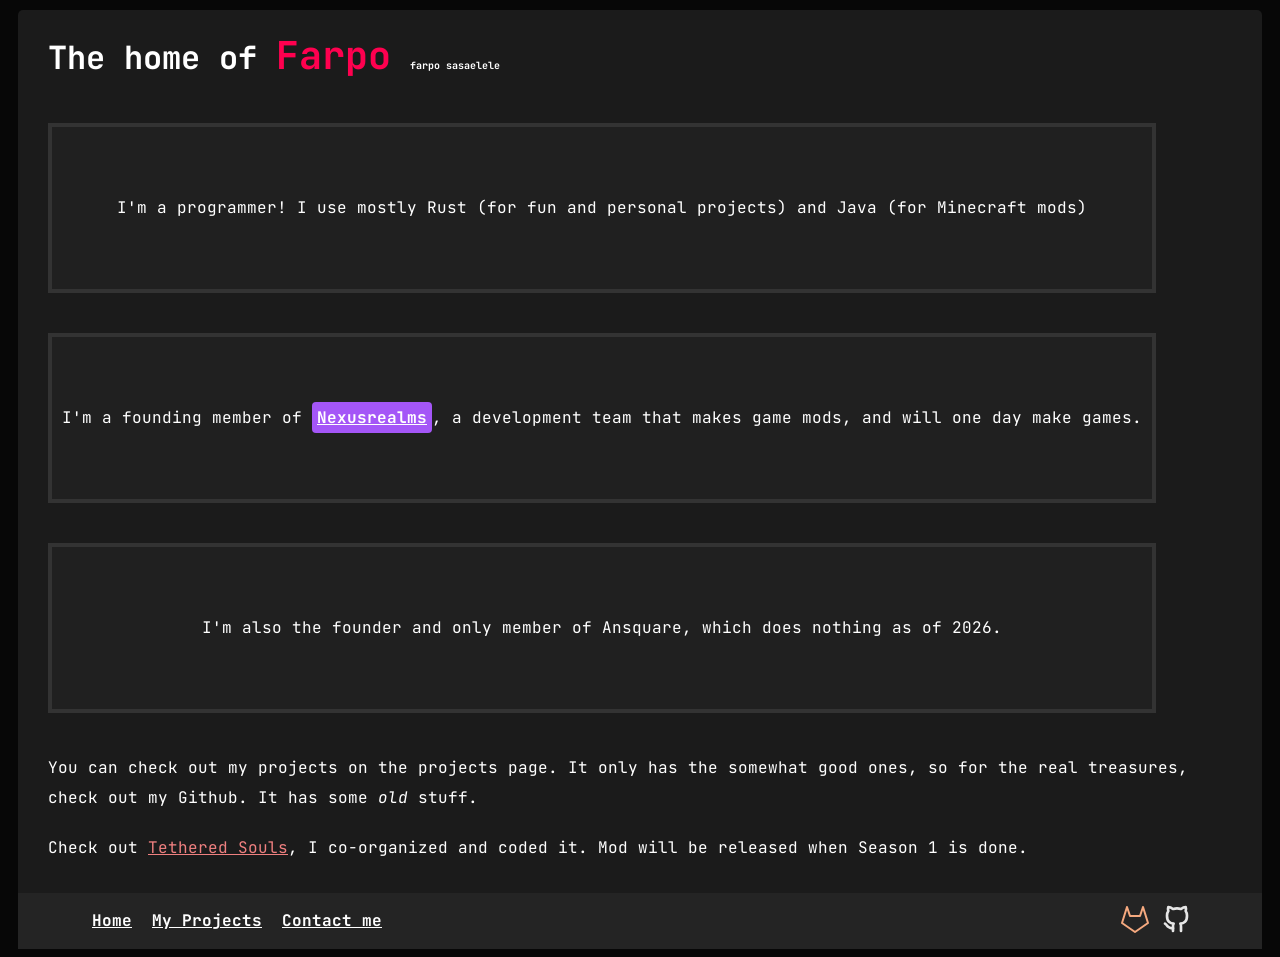
<file: index.html>
<!doctype html>
<html lang="en">
	<head>
		<meta charset="utf-8" />
		<meta name="viewport" content="width=device-width, initial-scale=1" />
		
		<link href="./_app/immutable/assets/iconlink.BVsAZO5l.css" rel="stylesheet">
		<link href="./_app/immutable/assets/0.zskLekEx.css" rel="stylesheet">
		<link href="./_app/immutable/assets/2.CNnOgWSE.css" rel="stylesheet">
		<link rel="modulepreload" href="./_app/immutable/entry/start.DLy8h2nZ.js">
		<link rel="modulepreload" href="./_app/immutable/chunks/CUrH0hVp.js">
		<link rel="modulepreload" href="./_app/immutable/chunks/BUiYBPBD.js">
		<link rel="modulepreload" href="./_app/immutable/chunks/0j8XL2wd.js">
		<link rel="modulepreload" href="./_app/immutable/entry/app.CAzqvzyX.js">
		<link rel="modulepreload" href="./_app/immutable/chunks/Dbw9RNWk.js">
		<link rel="modulepreload" href="./_app/immutable/chunks/nyBm9sh5.js">
		<link rel="modulepreload" href="./_app/immutable/chunks/DQ1y52oC.js">
		<link rel="modulepreload" href="./_app/immutable/nodes/0.DT_2w7F_.js">
		<link rel="modulepreload" href="./_app/immutable/chunks/DWfTBGIu.js">
		<link rel="modulepreload" href="./_app/immutable/nodes/2.23oLwCtf.js">
		<link rel="modulepreload" href="./_app/immutable/chunks/F9QTxRtA.js"><!--12qhfyh--><link rel="icon" href="data:image/svg+xml,%3c?xml%20version='1.0'%20encoding='UTF-8'%20standalone='no'?%3e%3c!--%20Created%20with%20Inkscape%20(http://www.inkscape.org/)%20--%3e%3csvg%20width='16mm'%20height='16mm'%20viewBox='0%200%2016%2016'%20version='1.1'%20id='svg1'%20inkscape:version='1.4%20(86a8ad7,%202024-10-11)'%20sodipodi:docname='favicon.svg'%20xmlns:inkscape='http://www.inkscape.org/namespaces/inkscape'%20xmlns:sodipodi='http://sodipodi.sourceforge.net/DTD/sodipodi-0.dtd'%20xmlns='http://www.w3.org/2000/svg'%20xmlns:svg='http://www.w3.org/2000/svg'%3e%3csodipodi:namedview%20id='namedview1'%20pagecolor='%23ffffff'%20bordercolor='%23999999'%20borderopacity='1'%20inkscape:showpageshadow='2'%20inkscape:pageopacity='0'%20inkscape:pagecheckerboard='0'%20inkscape:deskcolor='%23d1d1d1'%20inkscape:document-units='mm'%20inkscape:zoom='8.1336326'%20inkscape:cx='26.5564'%20inkscape:cy='16.41333'%20inkscape:window-width='1920'%20inkscape:window-height='1009'%20inkscape:window-x='1912'%20inkscape:window-y='-8'%20inkscape:window-maximized='1'%20inkscape:current-layer='layer1'%20/%3e%3cdefs%20id='defs1'%20/%3e%3cg%20inkscape:label='Layer%201'%20inkscape:groupmode='layer'%20id='layer1'%3e%3crect%20style='fill:%23dceaff;stroke-width:14.4809;fill-opacity:1'%20id='rect1'%20width='3'%20height='1'%20x='0'%20y='3'%20ry='0'%20/%3e%3crect%20style='fill:%23dceaff;fill-opacity:1;stroke-width:23.6472'%20id='rect1-7'%20width='7.9999714'%20height='1'%20x='8.0000286'%20y='5.0001669'%20ry='0'%20/%3e%3crect%20style='fill:%23dceaff;stroke-width:14.4809;fill-opacity:1'%20id='rect1-8'%20width='1'%20height='3'%20x='3'%20y='-1.7763568e-15'%20ry='0'%20/%3e%3crect%20style='fill:%23dceaff;stroke-width:14.4809;fill-opacity:1'%20id='rect2'%20width='1'%20height='3'%20x='7'%20y='-1.7763568e-15'%20ry='0'%20/%3e%3crect%20style='fill:%23dceaff;fill-opacity:1;stroke-width:23.647'%20id='rect2-1'%20width='1'%20height='7.9998331'%20x='4.9999228'%20y='8.0001669'%20ry='0'%20/%3e%3crect%20style='fill:%23dceaff;stroke-width:14.4809;fill-opacity:1'%20id='rect3'%20width='3'%20height='1'%20x='0'%20y='7'%20ry='0'%20/%3e%3cpath%20d='m%202.9998169,3.0000305%20v%204.0002726%20h%200.999939%20V%203.9999695%203.0000305%20Z'%20style='stroke-width:15;fill:%23ffffff;fill-opacity:1'%20id='path12'%20/%3e%3cpath%20d='m%203.9997559,8.0002421%20v%20-0.999939%20h%20-0.999939%20v%200.999939%20z'%20style='stroke-width:15;fill:%23ffffff;fill-opacity:1'%20id='path11'%20/%3e%3cpath%20d='M%207.0000895,8.0002421%20V%207.0003031%20H%203.9997559%20v%200.999939%20z'%20style='stroke-width:15;fill:%23ffffff;fill-opacity:1'%20id='path10'%20/%3e%3cpath%20d='m%208.0000285,7.0003031%20h%20-0.999939%20v%200.999939%20h%200.999939%20z'%20style='stroke-width:15;fill:%23ffffff;fill-opacity:1'%20id='path9'%20/%3e%3cpath%20d='m%207.0000895,3.0000305%20v%200.999939%203.0003336%20h%200.999939%20V%203.0000305%20Z'%20style='stroke-width:15;fill:%23ffffff;fill-opacity:1'%20id='path8'%20/%3e%3cpath%20d='m%203.9997559,3.0000305%20v%200.999939%20h%203.0003336%20v%20-0.999939%20z'%20style='stroke-width:15;fill:%23ffffff;fill-opacity:1'%20id='path7'%20/%3e%3c/g%3e%3c/svg%3e"/> <link rel="preconnect" href="https://fonts.googleapis.com"/> <link rel="preconnect" href="https://fonts.gstatic.com" crossorigin="anonymous"/> <link href="https://fonts.googleapis.com/css2?family=JetBrains+Mono:ital,wght@0,100..800;1,100..800&amp;display=swap" rel="stylesheet"/><!---->
	</head>
	<body data-sveltekit-preload-data="hover">
		<div style="display: contents"><!--[--><!--[--><!----><!----><main class="contentbox"><h1 class="text svelte-1uha8ag">The home of <span class="fancy svelte-1uha8ag">Farpo</span> <span style="font-size: x-small;">farpo sasaelele</span></h1> <div class="top svelte-1uha8ag"><div id="infocontainer" class="svelte-1uha8ag"><div class="infobox svelte-1uha8ag"><p class="text svelte-1uha8ag">I'm a programmer! I use mostly Rust (for fun and personal projects) and Java (for Minecraft
			mods)</p></div> <div class="infobox svelte-1uha8ag"><p class="text svelte-1uha8ag">I'm a founding member of <a class="nrlink svelte-1uha8ag" href="https://nexusrealms.de">Nexusrealms</a>, a development team that
			makes game mods, and will one day make games.</p></div> <div class="infobox svelte-1uha8ag"><p class="text svelte-1uha8ag">I'm also the founder and only member of Ansquare, which does nothing as of 2026.</p></div></div></div> <p class="text padded svelte-1uha8ag">You can check out my projects on the projects page.
		 It only has the somewhat good ones, so for the real treasures, check out my Github. It has some <span class="slanted svelte-1uha8ag">old</span> stuff.</p> <p class="text padded svelte-1uha8ag">Check out <a class="text tslink svelte-1uha8ag" href="https://www.youtube.com/playlist?list=PLrumSEM3MnuD3WBXMbJefWrmzaeUnc1eD">Tethered Souls</a>, I co-organized and coded it. Mod will be released when Season 1 is done.</p></main><!----><!----> <nav class="navcontainer svelte-12qhfyh"><div id="navbox" class="svelte-12qhfyh"><a class="navlink svelte-1ocwrfb" href="/">Home</a><!----> <a class="navlink svelte-1ocwrfb" href="/projects">My Projects</a><!----> <a class="navlink svelte-1ocwrfb" href="/contact">Contact me</a><!----></div> <div class="gits svelte-12qhfyh"><a class="svelte-nv33lf" aria-label="Link to my Nexusrealms Gitlab account" href="https://gitlab.nexusrealms.de/farpo"><svg xmlns="http://www.w3.org/2000/svg" width="32" height="32" viewBox="0 0 16 16"><path fill="none" stroke="#f5a97f" stroke-linecap="round" stroke-linejoin="round" d="M8 14.49L14.5 10L12 2l-1.5 4.5h-5L4 2l-2.5 8z" stroke-width="1"></path></svg><!----></a><!----> <a class="svelte-nv33lf" aria-label="Link to my Github account" href="https://github.com/farpo"><svg xmlns="http://www.w3.org/2000/svg" width="32" height="32" viewBox="0 0 24 24"><g fill="none" stroke="#e6e6e6" stroke-linecap="round" stroke-linejoin="round" stroke-width="2"><path stroke-dasharray="32" d="M12 4c1.67 0 2.61 0.4 3 0.5c0.53 -0.43 1.94 -1.5 3.5 -1.5c0.34 1 0.29 2.22 0 3c0.75 1 1 2 1 3.5c0 2.19 -0.48 3.58 -1.5 4.5c-1.02 0.92 -2.11 1.37 -3.5 1.5c0.65 0.54 0.5 1.87 0.5 2.5c0 0.73 0 3 0 3M12 4c-1.67 0 -2.61 0.4 -3 0.5c-0.53 -0.43 -1.94 -1.5 -3.5 -1.5c-0.34 1 -0.29 2.22 0 3c-0.75 1 -1 2 -1 3.5c0 2.19 0.48 3.58 1.5 4.5c1.02 0.92 2.11 1.37 3.5 1.5c-0.65 0.54 -0.5 1.87 -0.5 2.5c0 0.73 0 3 0 3"><animate fill="freeze" attributeName="stroke-dashoffset" dur="0.6s" values="32;0"></animate></path><path stroke-dasharray="10" stroke-dashoffset="10" d="M9 19c-1.41 0 -2.84 -0.56 -3.69 -1.19c-0.84 -0.63 -1.09 -1.66 -2.31 -2.31"><animate fill="freeze" attributeName="stroke-dashoffset" begin="0.7s" dur="0.2s" to="0"></animate></path></g></svg><!----></a><!----></div></nav><!----><!--]--> <!--[!--><!--]--><!--]-->
			
			<script>
				{
					__sveltekit_1ty5kxf = {
						base: new URL(".", location).pathname.slice(0, -1)
					};

					const element = document.currentScript.parentElement;

					Promise.all([
						import("./_app/immutable/entry/start.DLy8h2nZ.js"),
						import("./_app/immutable/entry/app.CAzqvzyX.js")
					]).then(([kit, app]) => {
						kit.start(app, element, {
							node_ids: [0, 2],
							data: [null,null],
							form: null,
							error: null
						});
					});
				}
			</script>
		</div>
	</body>
	<style>
		body {
			background-color: #070707;
		}
	</style>
</html>
</file>
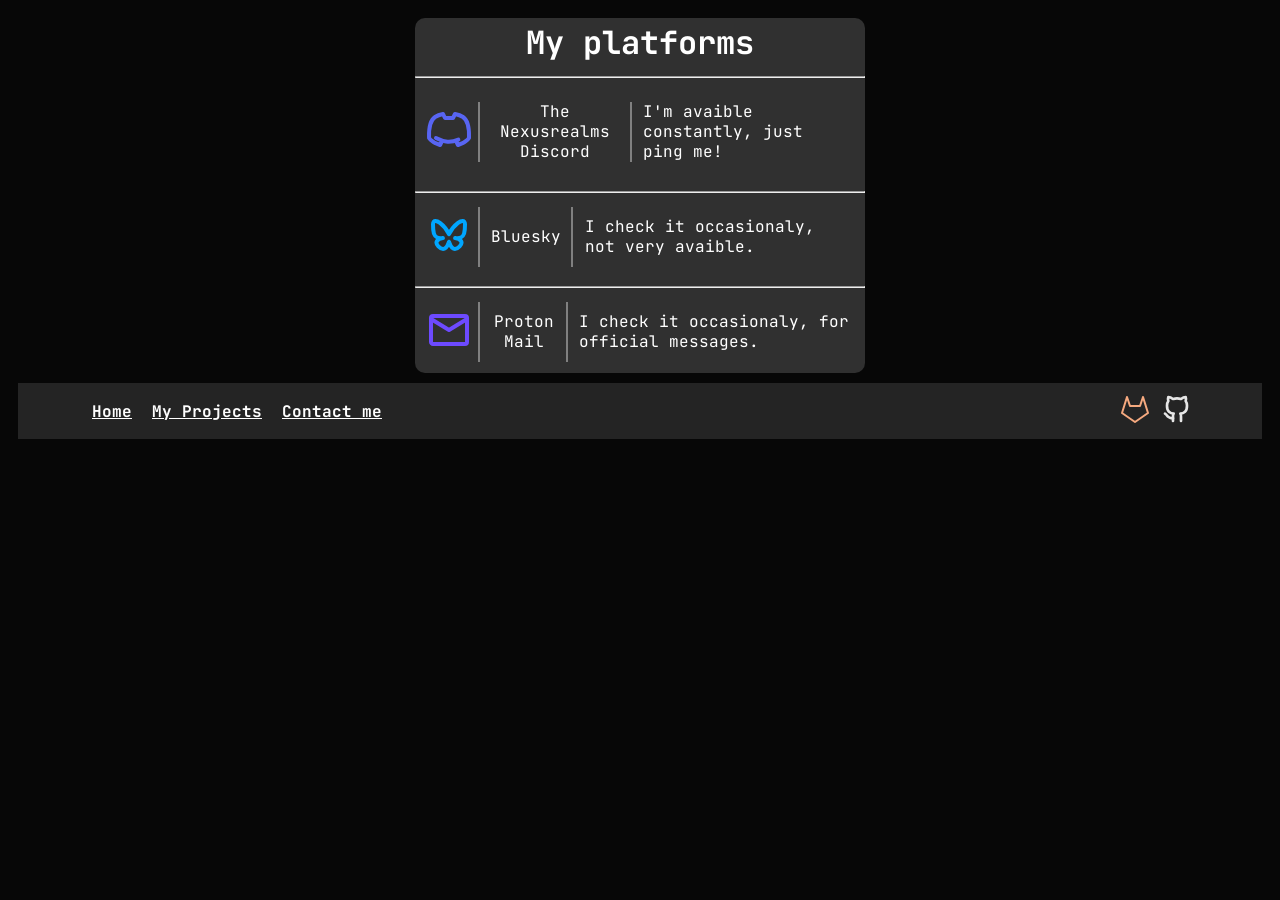
<file: contact.html>
<!doctype html>
<html lang="en">
	<head>
		<meta charset="utf-8" />
		<meta name="viewport" content="width=device-width, initial-scale=1" />
		
		<link href="./_app/immutable/assets/iconlink.BVsAZO5l.css" rel="stylesheet">
		<link href="./_app/immutable/assets/0.zskLekEx.css" rel="stylesheet">
		<link href="./_app/immutable/assets/3.B36Q-7sJ.css" rel="stylesheet">
		<link rel="modulepreload" href="./_app/immutable/entry/start.DLy8h2nZ.js">
		<link rel="modulepreload" href="./_app/immutable/chunks/CUrH0hVp.js">
		<link rel="modulepreload" href="./_app/immutable/chunks/BUiYBPBD.js">
		<link rel="modulepreload" href="./_app/immutable/chunks/0j8XL2wd.js">
		<link rel="modulepreload" href="./_app/immutable/entry/app.CAzqvzyX.js">
		<link rel="modulepreload" href="./_app/immutable/chunks/Dbw9RNWk.js">
		<link rel="modulepreload" href="./_app/immutable/chunks/nyBm9sh5.js">
		<link rel="modulepreload" href="./_app/immutable/chunks/DQ1y52oC.js">
		<link rel="modulepreload" href="./_app/immutable/nodes/0.DT_2w7F_.js">
		<link rel="modulepreload" href="./_app/immutable/chunks/DWfTBGIu.js">
		<link rel="modulepreload" href="./_app/immutable/nodes/3.BCwmm5GR.js">
		<link rel="modulepreload" href="./_app/immutable/chunks/F9QTxRtA.js"><!--12qhfyh--><link rel="icon" href="data:image/svg+xml,%3c?xml%20version='1.0'%20encoding='UTF-8'%20standalone='no'?%3e%3c!--%20Created%20with%20Inkscape%20(http://www.inkscape.org/)%20--%3e%3csvg%20width='16mm'%20height='16mm'%20viewBox='0%200%2016%2016'%20version='1.1'%20id='svg1'%20inkscape:version='1.4%20(86a8ad7,%202024-10-11)'%20sodipodi:docname='favicon.svg'%20xmlns:inkscape='http://www.inkscape.org/namespaces/inkscape'%20xmlns:sodipodi='http://sodipodi.sourceforge.net/DTD/sodipodi-0.dtd'%20xmlns='http://www.w3.org/2000/svg'%20xmlns:svg='http://www.w3.org/2000/svg'%3e%3csodipodi:namedview%20id='namedview1'%20pagecolor='%23ffffff'%20bordercolor='%23999999'%20borderopacity='1'%20inkscape:showpageshadow='2'%20inkscape:pageopacity='0'%20inkscape:pagecheckerboard='0'%20inkscape:deskcolor='%23d1d1d1'%20inkscape:document-units='mm'%20inkscape:zoom='8.1336326'%20inkscape:cx='26.5564'%20inkscape:cy='16.41333'%20inkscape:window-width='1920'%20inkscape:window-height='1009'%20inkscape:window-x='1912'%20inkscape:window-y='-8'%20inkscape:window-maximized='1'%20inkscape:current-layer='layer1'%20/%3e%3cdefs%20id='defs1'%20/%3e%3cg%20inkscape:label='Layer%201'%20inkscape:groupmode='layer'%20id='layer1'%3e%3crect%20style='fill:%23dceaff;stroke-width:14.4809;fill-opacity:1'%20id='rect1'%20width='3'%20height='1'%20x='0'%20y='3'%20ry='0'%20/%3e%3crect%20style='fill:%23dceaff;fill-opacity:1;stroke-width:23.6472'%20id='rect1-7'%20width='7.9999714'%20height='1'%20x='8.0000286'%20y='5.0001669'%20ry='0'%20/%3e%3crect%20style='fill:%23dceaff;stroke-width:14.4809;fill-opacity:1'%20id='rect1-8'%20width='1'%20height='3'%20x='3'%20y='-1.7763568e-15'%20ry='0'%20/%3e%3crect%20style='fill:%23dceaff;stroke-width:14.4809;fill-opacity:1'%20id='rect2'%20width='1'%20height='3'%20x='7'%20y='-1.7763568e-15'%20ry='0'%20/%3e%3crect%20style='fill:%23dceaff;fill-opacity:1;stroke-width:23.647'%20id='rect2-1'%20width='1'%20height='7.9998331'%20x='4.9999228'%20y='8.0001669'%20ry='0'%20/%3e%3crect%20style='fill:%23dceaff;stroke-width:14.4809;fill-opacity:1'%20id='rect3'%20width='3'%20height='1'%20x='0'%20y='7'%20ry='0'%20/%3e%3cpath%20d='m%202.9998169,3.0000305%20v%204.0002726%20h%200.999939%20V%203.9999695%203.0000305%20Z'%20style='stroke-width:15;fill:%23ffffff;fill-opacity:1'%20id='path12'%20/%3e%3cpath%20d='m%203.9997559,8.0002421%20v%20-0.999939%20h%20-0.999939%20v%200.999939%20z'%20style='stroke-width:15;fill:%23ffffff;fill-opacity:1'%20id='path11'%20/%3e%3cpath%20d='M%207.0000895,8.0002421%20V%207.0003031%20H%203.9997559%20v%200.999939%20z'%20style='stroke-width:15;fill:%23ffffff;fill-opacity:1'%20id='path10'%20/%3e%3cpath%20d='m%208.0000285,7.0003031%20h%20-0.999939%20v%200.999939%20h%200.999939%20z'%20style='stroke-width:15;fill:%23ffffff;fill-opacity:1'%20id='path9'%20/%3e%3cpath%20d='m%207.0000895,3.0000305%20v%200.999939%203.0003336%20h%200.999939%20V%203.0000305%20Z'%20style='stroke-width:15;fill:%23ffffff;fill-opacity:1'%20id='path8'%20/%3e%3cpath%20d='m%203.9997559,3.0000305%20v%200.999939%20h%203.0003336%20v%20-0.999939%20z'%20style='stroke-width:15;fill:%23ffffff;fill-opacity:1'%20id='path7'%20/%3e%3c/g%3e%3c/svg%3e"/> <link rel="preconnect" href="https://fonts.googleapis.com"/> <link rel="preconnect" href="https://fonts.gstatic.com" crossorigin="anonymous"/> <link href="https://fonts.googleapis.com/css2?family=JetBrains+Mono:ital,wght@0,100..800;1,100..800&amp;display=swap" rel="stylesheet"/><!---->
	</head>
	<body data-sveltekit-preload-data="hover">
		<div style="display: contents"><!--[--><!--[--><!----><!----><main class="contentbox container svelte-1bv7ezn"><div class="contactbox svelte-1bv7ezn"><h1 class="text head svelte-1bv7ezn">My platforms</h1> <div><hr/> <div class="container svelte-kmth74"><a class="spaced svelte-nv33lf" aria-label="The Nexusrealms Discord" href="https://discord.gg/UFjvtm2UWZ"><svg xmlns="http://www.w3.org/2000/svg" width="48" height="48" viewBox="0 0 24 24"><g fill="none" stroke="#5865f2" stroke-linecap="round" stroke-linejoin="round" stroke-width="2"><path stroke-dasharray="32" d="M12 6h2l1 -2c0 0 2.5 0.5 4 1.5c3.53 2.35 3 9.5 3 10.5c-1.33 2.17 -5.5 3.5 -5.5 3.5l-1 -2M12 6h-2l-0.97 -2c0 0 -2.5 0.5 -4 1.5c-3.53 2.35 -3 9.5 -3 10.5c1.33 2.17 5.5 3.5 5.5 3.5l1 -2"><animate fill="freeze" attributeName="stroke-dashoffset" dur="0.6s" values="32;0"></animate></path><path stroke-dasharray="16" stroke-dashoffset="16" d="M5.5 16c5 2.5 8 2.5 13 0"><animate fill="freeze" attributeName="stroke-dashoffset" begin="0.7s" dur="0.5s" to="0"></animate></path></g><g fill="#5865f2"><circle cx="9" cy="12"><animate fill="freeze" attributeName="r" begin="1.3s" dur="0.2s" to="1.5"></animate></circle><circle cx="15" cy="12"><animate fill="freeze" attributeName="r" begin="1.5s" dur="0.2s" to="1.5"></animate></circle></g></svg><!----><!----></a><!----> <div class="svelte-17rfmci"></div><!----> <p class="text spaced svelte-kmth74" style="text-align: center;">The Nexusrealms Discord</p> <div class="svelte-17rfmci"></div><!----> <p class="text spaced svelte-kmth74">I'm avaible constantly, just ping me!</p></div></div><!----> <div><hr/> <div class="container svelte-kmth74"><a class="spaced svelte-nv33lf" aria-label="Bluesky" href="https://bsky.app/profile/farpo.ansquare.eu"><svg xmlns="http://www.w3.org/2000/svg" width="48" height="48" viewBox="0 0 24 24"><rect width="24" height="24" fill="none"></rect><path fill="none" stroke="#00a6ff" stroke-dasharray="76" stroke-linecap="round" stroke-linejoin="round" stroke-width="2" d="M7.47 5.94c1.83 1.37 3.81 4.14 4.53 5.63c0.72 -1.49 2.7 -4.26 4.53 -5.63c1.33 -0.99 3.47 -1.75 3.47 0.68c0 0.49 -0.28 4.08 -0.45 4.66c-0.57 2.03 -2.65 2.55 -4.5 2.23c3.24 0.55 4.06 2.36 2.28 4.17c-3.38 3.44 -4.85 -0.87 -5.23 -1.97c-0.07 -0.2 -0.1 -0.3 -0.1 -0.22c-0 -0.08 -0.03 0.02 -0.1 0.22c-0.38 1.1 -1.86 5.41 -5.23 1.97c-1.78 -1.81 -0.96 -3.63 2.28 -4.17c-1.85 0.31 -3.93 -0.21 -4.5 -2.23c-0.17 -0.58 -0.45 -4.18 -0.45 -4.66c0 -2.43 2.14 -1.67 3.47 -0.68Z"><animate fill="freeze" attributeName="stroke-dashoffset" dur="0.6s" values="76;0"></animate></path></svg><!----><!----></a><!----> <div class="svelte-17rfmci"></div><!----> <p class="text spaced svelte-kmth74" style="text-align: center;">Bluesky</p> <div class="svelte-17rfmci"></div><!----> <p class="text spaced svelte-kmth74">I check it occasionaly, not very avaible.</p></div></div><!----> <div><hr/> <div class="container svelte-kmth74"><a class="spaced svelte-nv33lf" aria-label="Proton Mail" href="mailto:farpo.dev@protonmail.com"><svg xmlns="http://www.w3.org/2000/svg" width="48" height="48" viewBox="0 0 24 24"><g fill="none" stroke="#6d4aff" stroke-linecap="round" stroke-linejoin="round" stroke-width="2"><path stroke-dasharray="66" d="M4 5h16c0.55 0 1 0.45 1 1v12c0 0.55 -0.45 1 -1 1h-16c-0.55 0 -1 -0.45 -1 -1v-12c0 -0.55 0.45 -1 1 -1Z"><animate fill="freeze" attributeName="stroke-dashoffset" dur="0.6s" values="66;0"></animate></path><path stroke-dasharray="24" stroke-dashoffset="24" d="M3 6.5l9 5.5l9 -5.5"><animate fill="freeze" attributeName="stroke-dashoffset" begin="0.6s" dur="0.3s" to="0"></animate></path></g></svg><!----><!----></a><!----> <div class="svelte-17rfmci"></div><!----> <p class="text spaced svelte-kmth74" style="text-align: center;">Proton Mail</p> <div class="svelte-17rfmci"></div><!----> <p class="text spaced svelte-kmth74">I check it occasionaly, for official messages.</p></div></div><!----></div></main><!----><!----> <nav class="navcontainer svelte-12qhfyh"><div id="navbox" class="svelte-12qhfyh"><a class="navlink svelte-1ocwrfb" href="/">Home</a><!----> <a class="navlink svelte-1ocwrfb" href="/projects">My Projects</a><!----> <a class="navlink svelte-1ocwrfb" href="/contact">Contact me</a><!----></div> <div class="gits svelte-12qhfyh"><a class="svelte-nv33lf" aria-label="Link to my Nexusrealms Gitlab account" href="https://gitlab.nexusrealms.de/farpo"><svg xmlns="http://www.w3.org/2000/svg" width="32" height="32" viewBox="0 0 16 16"><path fill="none" stroke="#f5a97f" stroke-linecap="round" stroke-linejoin="round" d="M8 14.49L14.5 10L12 2l-1.5 4.5h-5L4 2l-2.5 8z" stroke-width="1"></path></svg><!----></a><!----> <a class="svelte-nv33lf" aria-label="Link to my Github account" href="https://github.com/farpo"><svg xmlns="http://www.w3.org/2000/svg" width="32" height="32" viewBox="0 0 24 24"><g fill="none" stroke="#e6e6e6" stroke-linecap="round" stroke-linejoin="round" stroke-width="2"><path stroke-dasharray="32" d="M12 4c1.67 0 2.61 0.4 3 0.5c0.53 -0.43 1.94 -1.5 3.5 -1.5c0.34 1 0.29 2.22 0 3c0.75 1 1 2 1 3.5c0 2.19 -0.48 3.58 -1.5 4.5c-1.02 0.92 -2.11 1.37 -3.5 1.5c0.65 0.54 0.5 1.87 0.5 2.5c0 0.73 0 3 0 3M12 4c-1.67 0 -2.61 0.4 -3 0.5c-0.53 -0.43 -1.94 -1.5 -3.5 -1.5c-0.34 1 -0.29 2.22 0 3c-0.75 1 -1 2 -1 3.5c0 2.19 0.48 3.58 1.5 4.5c1.02 0.92 2.11 1.37 3.5 1.5c-0.65 0.54 -0.5 1.87 -0.5 2.5c0 0.73 0 3 0 3"><animate fill="freeze" attributeName="stroke-dashoffset" dur="0.6s" values="32;0"></animate></path><path stroke-dasharray="10" stroke-dashoffset="10" d="M9 19c-1.41 0 -2.84 -0.56 -3.69 -1.19c-0.84 -0.63 -1.09 -1.66 -2.31 -2.31"><animate fill="freeze" attributeName="stroke-dashoffset" begin="0.7s" dur="0.2s" to="0"></animate></path></g></svg><!----></a><!----></div></nav><!----><!--]--> <!--[!--><!--]--><!--]-->
			
			<script>
				{
					__sveltekit_1ty5kxf = {
						base: new URL(".", location).pathname.slice(0, -1)
					};

					const element = document.currentScript.parentElement;

					Promise.all([
						import("./_app/immutable/entry/start.DLy8h2nZ.js"),
						import("./_app/immutable/entry/app.CAzqvzyX.js")
					]).then(([kit, app]) => {
						kit.start(app, element, {
							node_ids: [0, 3],
							data: [null,null],
							form: null,
							error: null
						});
					});
				}
			</script>
		</div>
	</body>
	<style>
		body {
			background-color: #070707;
		}
	</style>
</html>
</file>
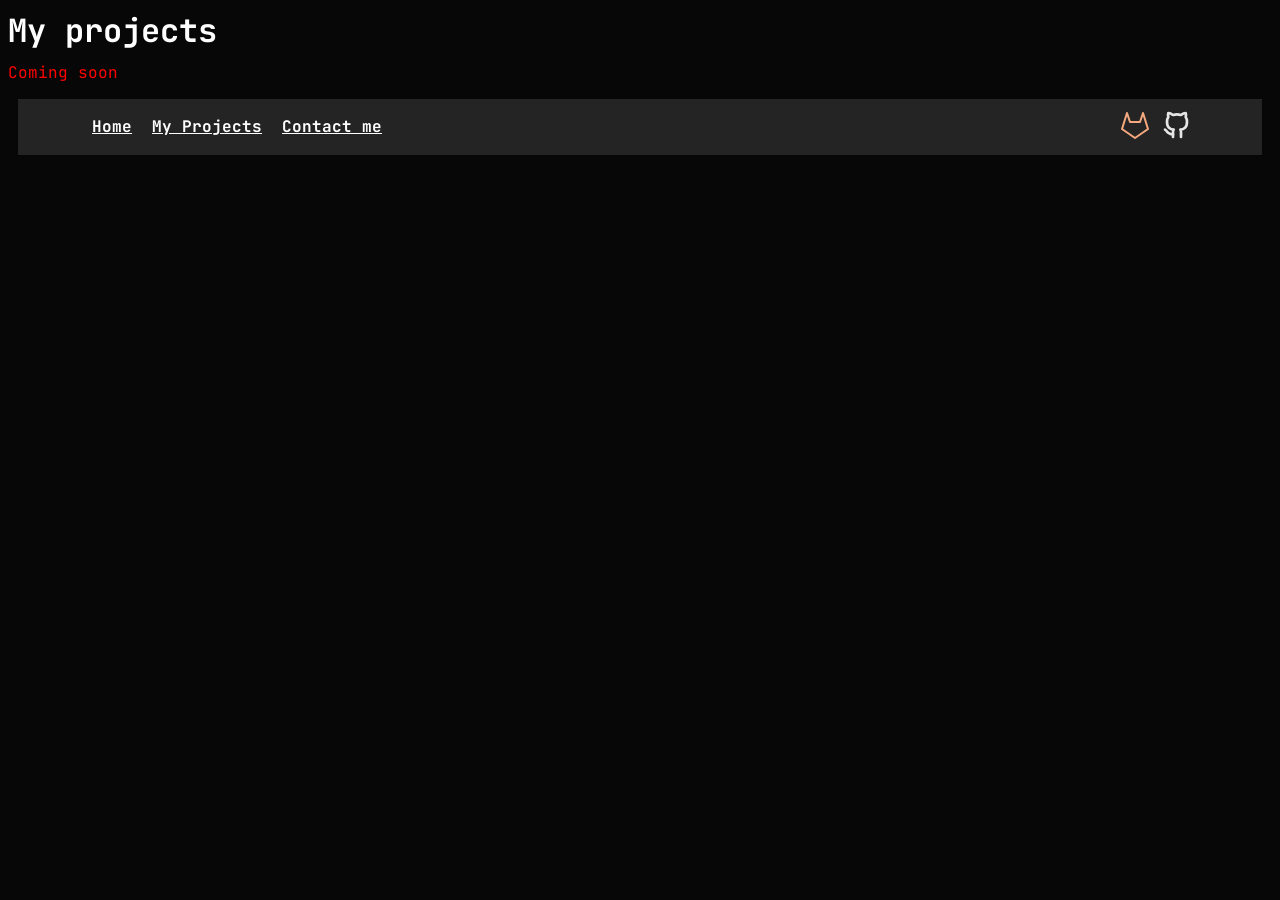
<file: projects.html>
<!doctype html>
<html lang="en">
	<head>
		<meta charset="utf-8" />
		<meta name="viewport" content="width=device-width, initial-scale=1" />
		
		<link href="./_app/immutable/assets/iconlink.BVsAZO5l.css" rel="stylesheet">
		<link href="./_app/immutable/assets/0.zskLekEx.css" rel="stylesheet">
		<link rel="modulepreload" href="./_app/immutable/entry/start.DLy8h2nZ.js">
		<link rel="modulepreload" href="./_app/immutable/chunks/CUrH0hVp.js">
		<link rel="modulepreload" href="./_app/immutable/chunks/BUiYBPBD.js">
		<link rel="modulepreload" href="./_app/immutable/chunks/0j8XL2wd.js">
		<link rel="modulepreload" href="./_app/immutable/entry/app.CAzqvzyX.js">
		<link rel="modulepreload" href="./_app/immutable/chunks/Dbw9RNWk.js">
		<link rel="modulepreload" href="./_app/immutable/chunks/nyBm9sh5.js">
		<link rel="modulepreload" href="./_app/immutable/chunks/DQ1y52oC.js">
		<link rel="modulepreload" href="./_app/immutable/nodes/0.DT_2w7F_.js">
		<link rel="modulepreload" href="./_app/immutable/chunks/DWfTBGIu.js">
		<link rel="modulepreload" href="./_app/immutable/nodes/4.CUE-DS30.js">
		<link rel="modulepreload" href="./_app/immutable/chunks/F9QTxRtA.js"><!--12qhfyh--><link rel="icon" href="data:image/svg+xml,%3c?xml%20version='1.0'%20encoding='UTF-8'%20standalone='no'?%3e%3c!--%20Created%20with%20Inkscape%20(http://www.inkscape.org/)%20--%3e%3csvg%20width='16mm'%20height='16mm'%20viewBox='0%200%2016%2016'%20version='1.1'%20id='svg1'%20inkscape:version='1.4%20(86a8ad7,%202024-10-11)'%20sodipodi:docname='favicon.svg'%20xmlns:inkscape='http://www.inkscape.org/namespaces/inkscape'%20xmlns:sodipodi='http://sodipodi.sourceforge.net/DTD/sodipodi-0.dtd'%20xmlns='http://www.w3.org/2000/svg'%20xmlns:svg='http://www.w3.org/2000/svg'%3e%3csodipodi:namedview%20id='namedview1'%20pagecolor='%23ffffff'%20bordercolor='%23999999'%20borderopacity='1'%20inkscape:showpageshadow='2'%20inkscape:pageopacity='0'%20inkscape:pagecheckerboard='0'%20inkscape:deskcolor='%23d1d1d1'%20inkscape:document-units='mm'%20inkscape:zoom='8.1336326'%20inkscape:cx='26.5564'%20inkscape:cy='16.41333'%20inkscape:window-width='1920'%20inkscape:window-height='1009'%20inkscape:window-x='1912'%20inkscape:window-y='-8'%20inkscape:window-maximized='1'%20inkscape:current-layer='layer1'%20/%3e%3cdefs%20id='defs1'%20/%3e%3cg%20inkscape:label='Layer%201'%20inkscape:groupmode='layer'%20id='layer1'%3e%3crect%20style='fill:%23dceaff;stroke-width:14.4809;fill-opacity:1'%20id='rect1'%20width='3'%20height='1'%20x='0'%20y='3'%20ry='0'%20/%3e%3crect%20style='fill:%23dceaff;fill-opacity:1;stroke-width:23.6472'%20id='rect1-7'%20width='7.9999714'%20height='1'%20x='8.0000286'%20y='5.0001669'%20ry='0'%20/%3e%3crect%20style='fill:%23dceaff;stroke-width:14.4809;fill-opacity:1'%20id='rect1-8'%20width='1'%20height='3'%20x='3'%20y='-1.7763568e-15'%20ry='0'%20/%3e%3crect%20style='fill:%23dceaff;stroke-width:14.4809;fill-opacity:1'%20id='rect2'%20width='1'%20height='3'%20x='7'%20y='-1.7763568e-15'%20ry='0'%20/%3e%3crect%20style='fill:%23dceaff;fill-opacity:1;stroke-width:23.647'%20id='rect2-1'%20width='1'%20height='7.9998331'%20x='4.9999228'%20y='8.0001669'%20ry='0'%20/%3e%3crect%20style='fill:%23dceaff;stroke-width:14.4809;fill-opacity:1'%20id='rect3'%20width='3'%20height='1'%20x='0'%20y='7'%20ry='0'%20/%3e%3cpath%20d='m%202.9998169,3.0000305%20v%204.0002726%20h%200.999939%20V%203.9999695%203.0000305%20Z'%20style='stroke-width:15;fill:%23ffffff;fill-opacity:1'%20id='path12'%20/%3e%3cpath%20d='m%203.9997559,8.0002421%20v%20-0.999939%20h%20-0.999939%20v%200.999939%20z'%20style='stroke-width:15;fill:%23ffffff;fill-opacity:1'%20id='path11'%20/%3e%3cpath%20d='M%207.0000895,8.0002421%20V%207.0003031%20H%203.9997559%20v%200.999939%20z'%20style='stroke-width:15;fill:%23ffffff;fill-opacity:1'%20id='path10'%20/%3e%3cpath%20d='m%208.0000285,7.0003031%20h%20-0.999939%20v%200.999939%20h%200.999939%20z'%20style='stroke-width:15;fill:%23ffffff;fill-opacity:1'%20id='path9'%20/%3e%3cpath%20d='m%207.0000895,3.0000305%20v%200.999939%203.0003336%20h%200.999939%20V%203.0000305%20Z'%20style='stroke-width:15;fill:%23ffffff;fill-opacity:1'%20id='path8'%20/%3e%3cpath%20d='m%203.9997559,3.0000305%20v%200.999939%20h%203.0003336%20v%20-0.999939%20z'%20style='stroke-width:15;fill:%23ffffff;fill-opacity:1'%20id='path7'%20/%3e%3c/g%3e%3c/svg%3e"/> <link rel="preconnect" href="https://fonts.googleapis.com"/> <link rel="preconnect" href="https://fonts.gstatic.com" crossorigin="anonymous"/> <link href="https://fonts.googleapis.com/css2?family=JetBrains+Mono:ital,wght@0,100..800;1,100..800&amp;display=swap" rel="stylesheet"/><!---->
	</head>
	<body data-sveltekit-preload-data="hover">
		<div style="display: contents"><!--[--><!--[--><!----><!----><main class="contentbox"><h1 class="text">My projects</h1> <p class="text" style="color: red;">Coming soon</p></main><!----><!----> <nav class="navcontainer svelte-12qhfyh"><div id="navbox" class="svelte-12qhfyh"><a class="navlink svelte-1ocwrfb" href="/">Home</a><!----> <a class="navlink svelte-1ocwrfb" href="/projects">My Projects</a><!----> <a class="navlink svelte-1ocwrfb" href="/contact">Contact me</a><!----></div> <div class="gits svelte-12qhfyh"><a class="svelte-nv33lf" aria-label="Link to my Nexusrealms Gitlab account" href="https://gitlab.nexusrealms.de/farpo"><svg xmlns="http://www.w3.org/2000/svg" width="32" height="32" viewBox="0 0 16 16"><path fill="none" stroke="#f5a97f" stroke-linecap="round" stroke-linejoin="round" d="M8 14.49L14.5 10L12 2l-1.5 4.5h-5L4 2l-2.5 8z" stroke-width="1"></path></svg><!----></a><!----> <a class="svelte-nv33lf" aria-label="Link to my Github account" href="https://github.com/farpo"><svg xmlns="http://www.w3.org/2000/svg" width="32" height="32" viewBox="0 0 24 24"><g fill="none" stroke="#e6e6e6" stroke-linecap="round" stroke-linejoin="round" stroke-width="2"><path stroke-dasharray="32" d="M12 4c1.67 0 2.61 0.4 3 0.5c0.53 -0.43 1.94 -1.5 3.5 -1.5c0.34 1 0.29 2.22 0 3c0.75 1 1 2 1 3.5c0 2.19 -0.48 3.58 -1.5 4.5c-1.02 0.92 -2.11 1.37 -3.5 1.5c0.65 0.54 0.5 1.87 0.5 2.5c0 0.73 0 3 0 3M12 4c-1.67 0 -2.61 0.4 -3 0.5c-0.53 -0.43 -1.94 -1.5 -3.5 -1.5c-0.34 1 -0.29 2.22 0 3c-0.75 1 -1 2 -1 3.5c0 2.19 0.48 3.58 1.5 4.5c1.02 0.92 2.11 1.37 3.5 1.5c-0.65 0.54 -0.5 1.87 -0.5 2.5c0 0.73 0 3 0 3"><animate fill="freeze" attributeName="stroke-dashoffset" dur="0.6s" values="32;0"></animate></path><path stroke-dasharray="10" stroke-dashoffset="10" d="M9 19c-1.41 0 -2.84 -0.56 -3.69 -1.19c-0.84 -0.63 -1.09 -1.66 -2.31 -2.31"><animate fill="freeze" attributeName="stroke-dashoffset" begin="0.7s" dur="0.2s" to="0"></animate></path></g></svg><!----></a><!----></div></nav><!----><!--]--> <!--[!--><!--]--><!--]-->
			
			<script>
				{
					__sveltekit_1ty5kxf = {
						base: new URL(".", location).pathname.slice(0, -1)
					};

					const element = document.currentScript.parentElement;

					Promise.all([
						import("./_app/immutable/entry/start.DLy8h2nZ.js"),
						import("./_app/immutable/entry/app.CAzqvzyX.js")
					]).then(([kit, app]) => {
						kit.start(app, element, {
							node_ids: [0, 4],
							data: [null,null],
							form: null,
							error: null
						});
					});
				}
			</script>
		</div>
	</body>
	<style>
		body {
			background-color: #070707;
		}
	</style>
</html>
</file>
<file: _app/immutable/assets/iconlink.BVsAZO5l.css>
a.svelte-nv33lf{padding:5px;border-radius:3px}a.svelte-nv33lf:hover{background-color:#3b3b3b}
</file>
<file: _app/immutable/assets/0.zskLekEx.css>
.navlink.svelte-1ocwrfb{margin:10px;color:#fff;font-family:JetBrains Mono,monospace;font-weight:700}.navlink.svelte-1ocwrfb:hover{color:wheat}.gits.svelte-12qhfyh{margin:5px;margin-left:5vw;margin-right:5vw;display:flex;justify-content:space-around}.navcontainer.svelte-12qhfyh{flex-wrap:wrap;display:flex;justify-content:space-between;background-color:#242424;margin:0 10px;align-items:center}.text{color:#fff;font-family:JetBrains Mono,monospace;line-height:20px}#navbox.svelte-12qhfyh{display:flex;margin-left:5vw;justify-content:start}
</file>
<file: _app/immutable/assets/2.CNnOgWSE.css>
.top.svelte-1uha8ag{display:flex;flex-wrap:wrap}.tslink.svelte-1uha8ag{color:#f08080}.tslink.svelte-1uha8ag:hover{color:#b22222}.slanted.svelte-1uha8ag{font-style:italic}h1.text.svelte-1uha8ag{margin-left:20px}.padded.svelte-1uha8ag{margin:20px}#infocontainer.svelte-1uha8ag{display:flex;justify-content:start;flex-direction:column}.infobox.svelte-1uha8ag{display:flex;justify-content:center;border-width:4px;border-color:#333;background-color:#202020;border-style:solid;margin:20px;justify-self:stretch;padding:50px 10px}.text.svelte-1uha8ag{line-height:30px}.nrlink.svelte-1uha8ag{background-color:#a456f7;color:#fff;font-weight:700;padding:5px;border-radius:4px}.nrlink.svelte-1uha8ag:hover{background-color:#5a2e8a}.fancy.svelte-1uha8ag{color:#ff004f;font-size:larger}.contentbox{margin:10px 10px 0;background-color:#1b1b1b;padding:10px;height:90%;border-radius:5px 5px 0 0}
</file>
<file: _app/immutable/assets/3.B36Q-7sJ.css>
div.svelte-17rfmci{border-left-style:solid;border-color:gray;border-width:2px;height:60px;width:2px}.spaced.svelte-kmth74{margin-left:10px;margin-right:10px}.container.svelte-kmth74{margin:5px;display:flex;align-items:center;justify-content:start;flex-direction:row}.head.svelte-1bv7ezn{margin:15px;text-align:center}.contactbox.svelte-1bv7ezn{margin:10px;background-color:#303030;width:450px;border-radius:10px;display:flex;flex-direction:column}.container.svelte-1bv7ezn{display:flex;justify-content:center;align-items:stretch}
</file>
